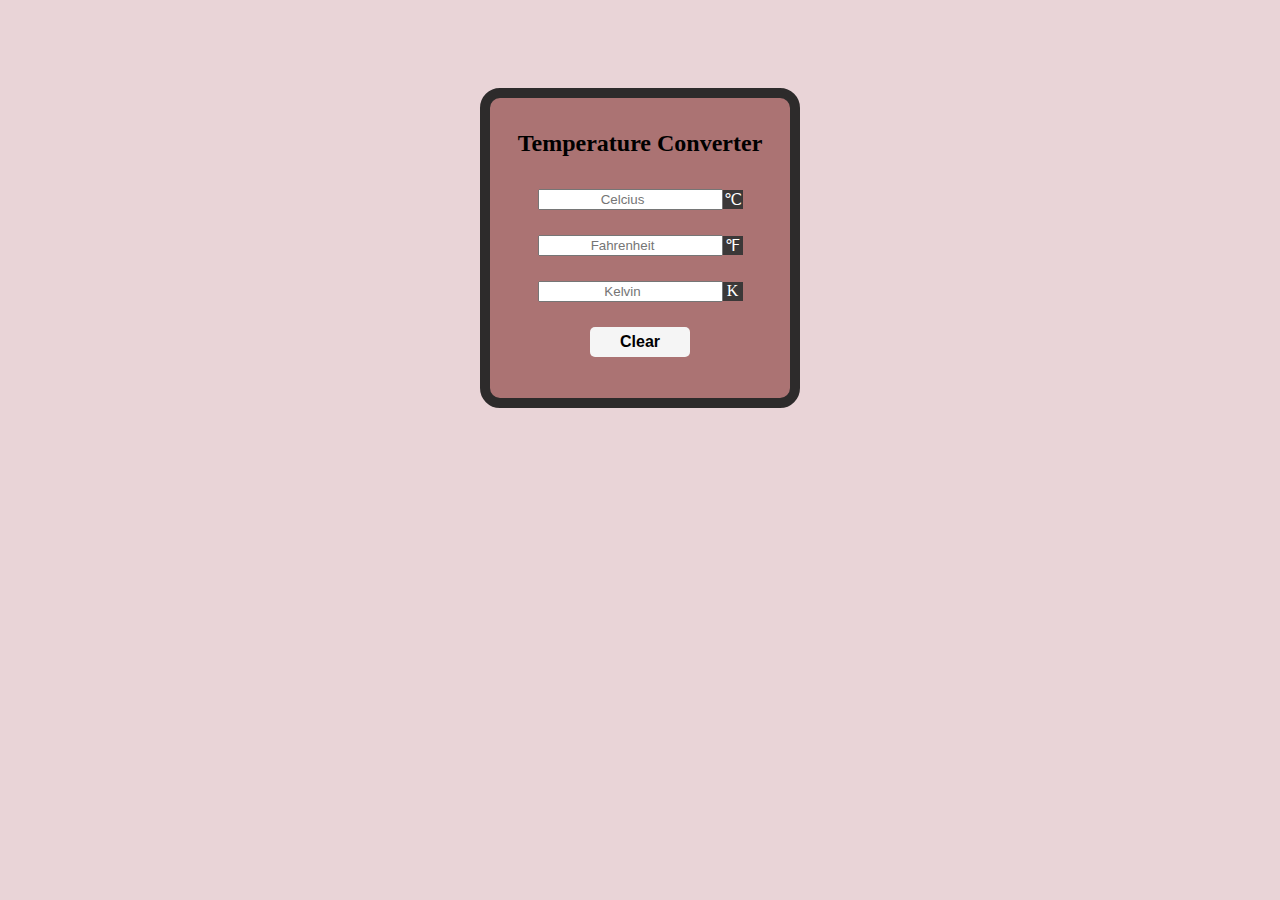
<file: Temperature Converter/index.html>
<!DOCTYPE html>
<html lang="en">
  <head>
    <meta charset="UTF-8" />
    <meta name="viewport" content="width=device-width, initial-scale=1.0" />
    <title>Document</title>
    <link rel="stylesheet" href="style.css">
  </head>
  <body>
    <div class="container">
      <h4>Temperature Converter</h4>
      <div class="inner-container">
        <div class="input" id="celcius">
          <input type="number" placeholder="Celcius" />
          <span class="box">&#8451</span>
        </div>
        <div class="input" id="fahrenheit">
          <input type="number" placeholder="Fahrenheit"/>
          <span class="box">&#8457</span>
        </div>
        <div class="input" id="kelvin">
          <input type="number" placeholder="Kelvin"/>
          <span class="box">&#8490</span>
        </div>
        <button class="button">Clear</button>
      </div>
    </div>

    <script src="script.js"></script>
  </body>
</html>
</file>
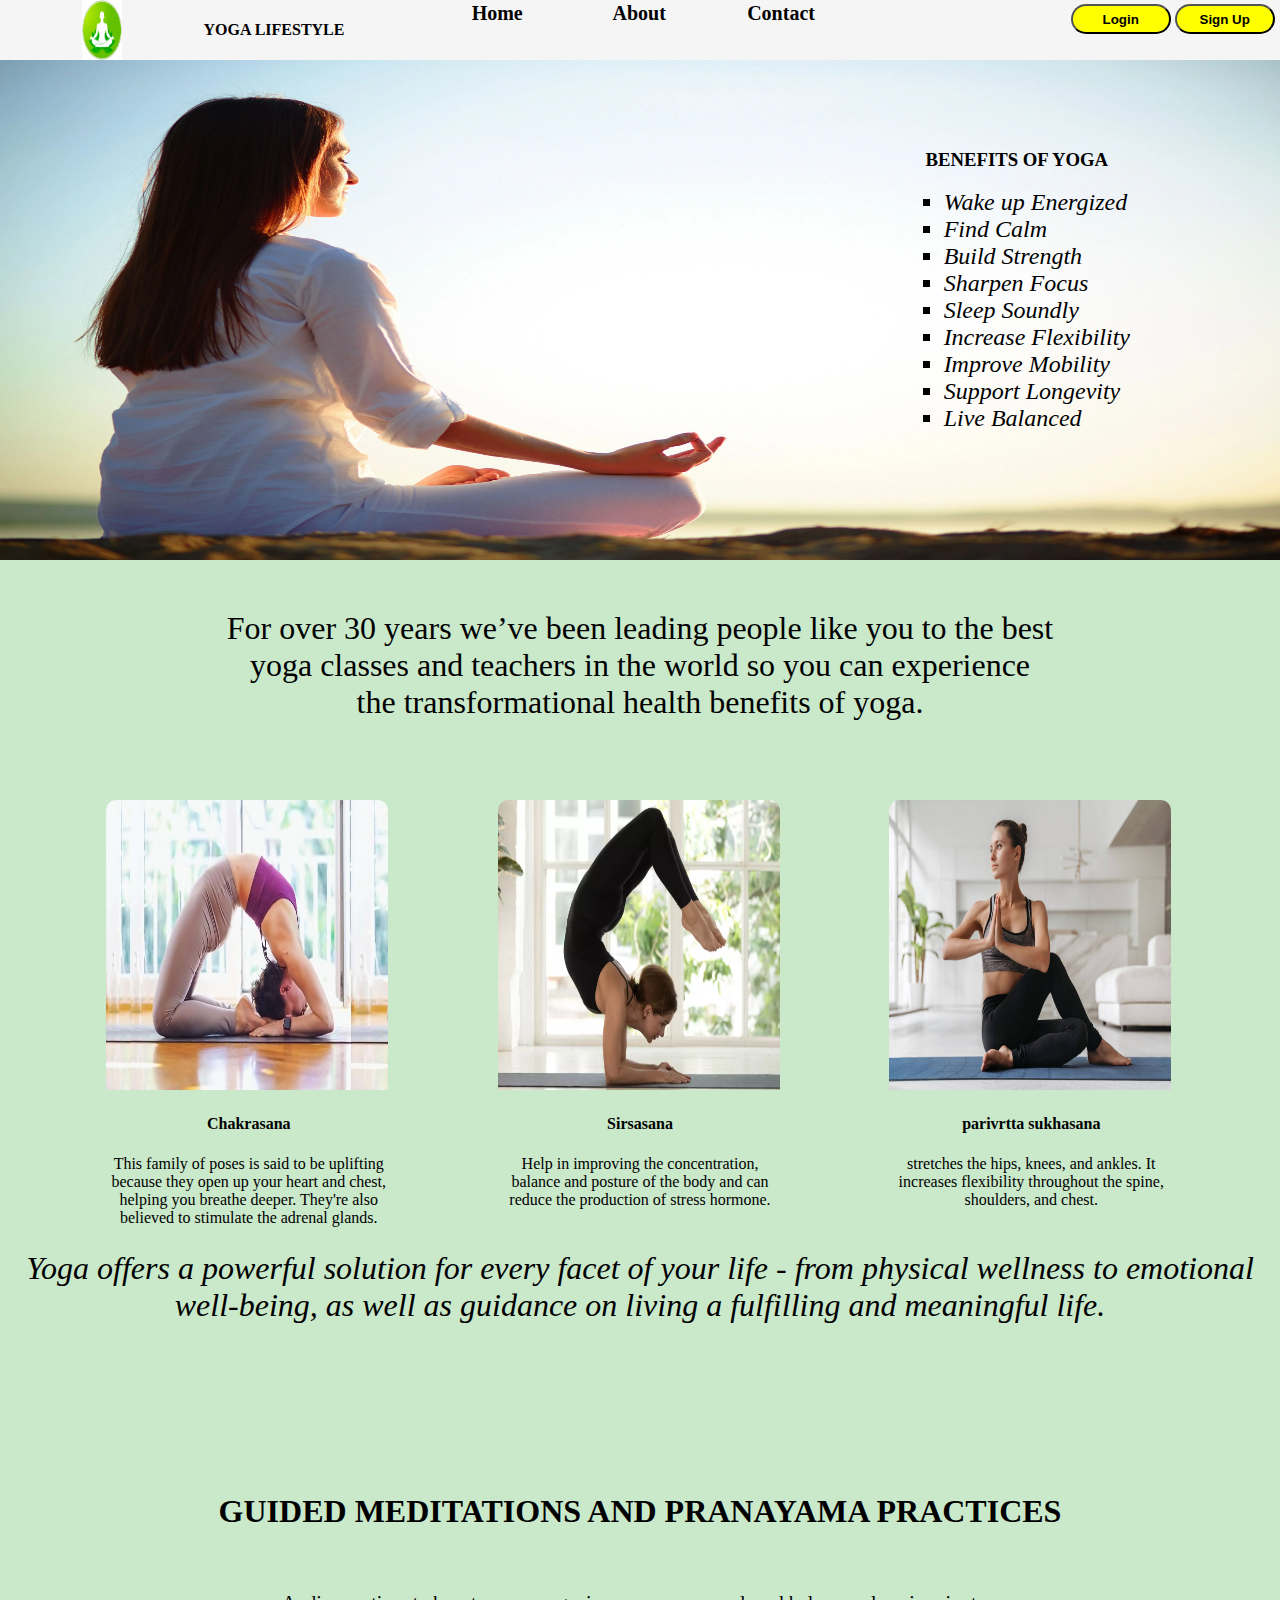
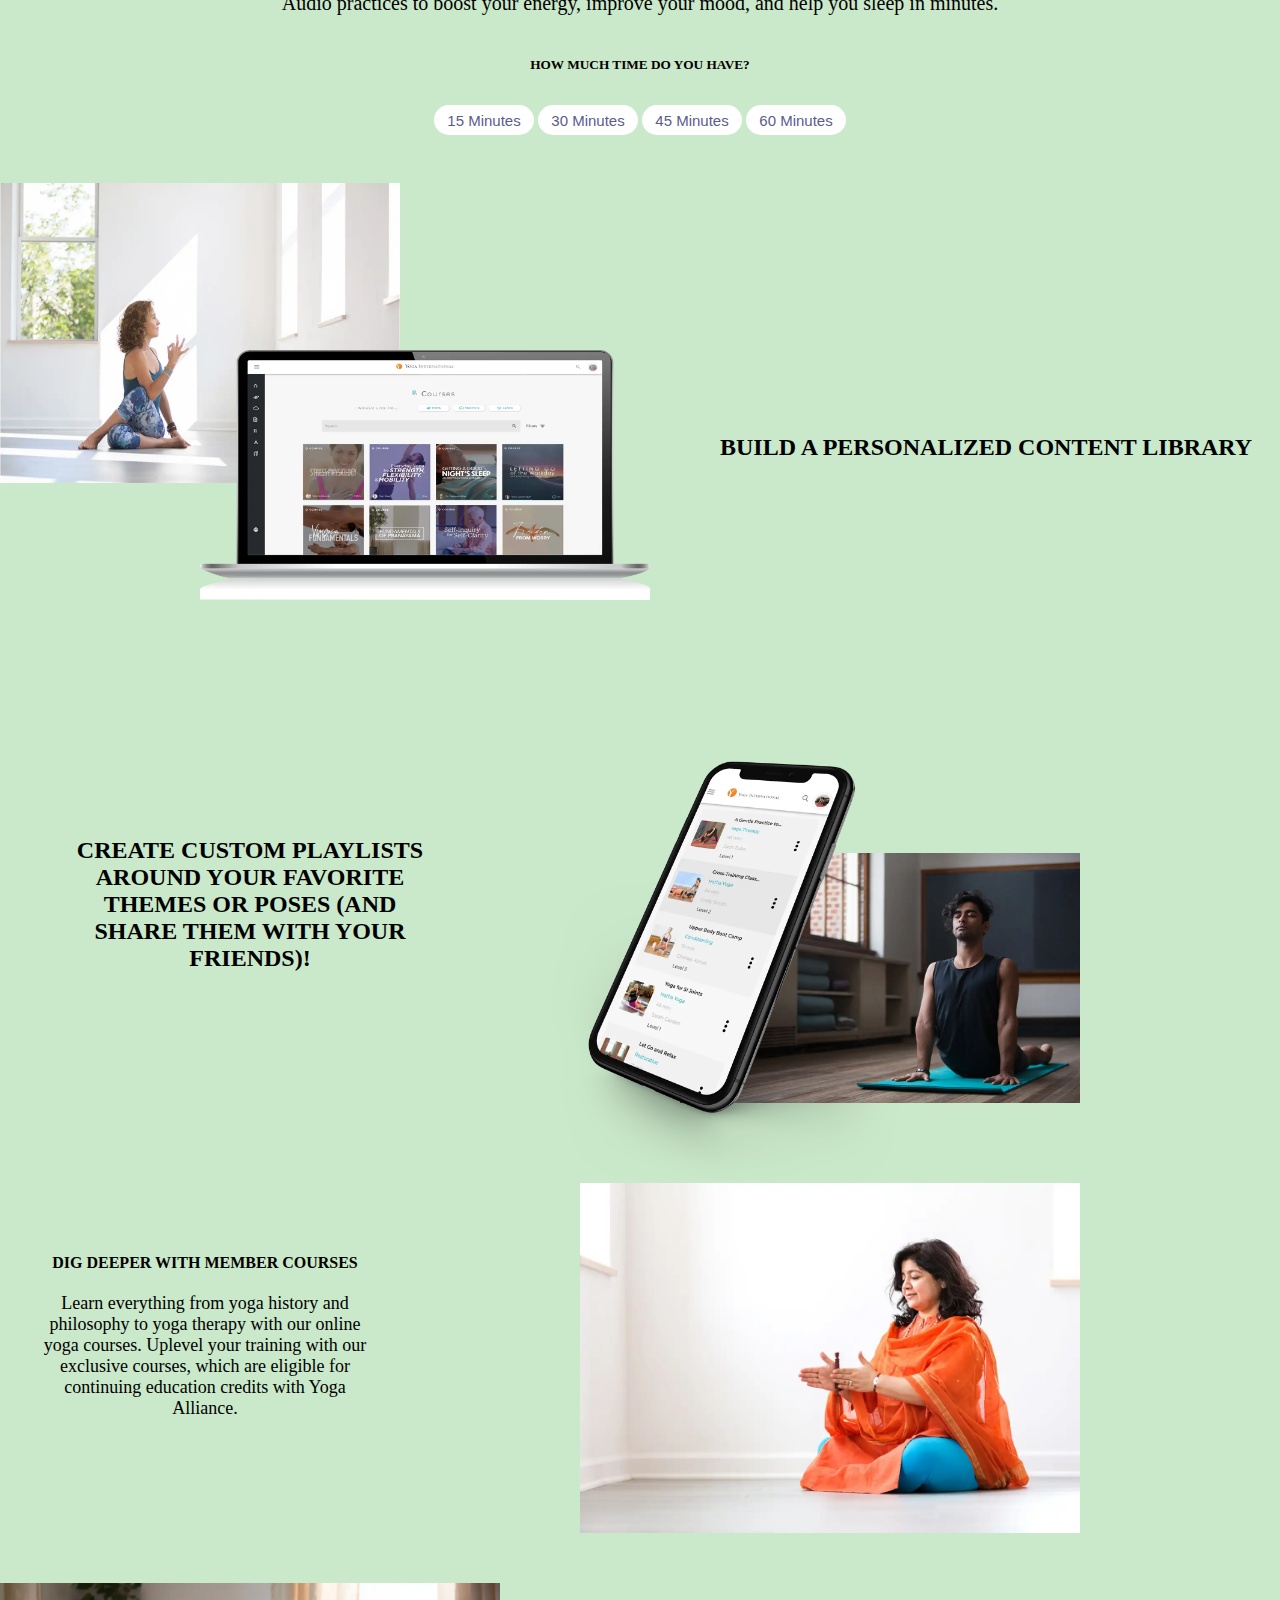
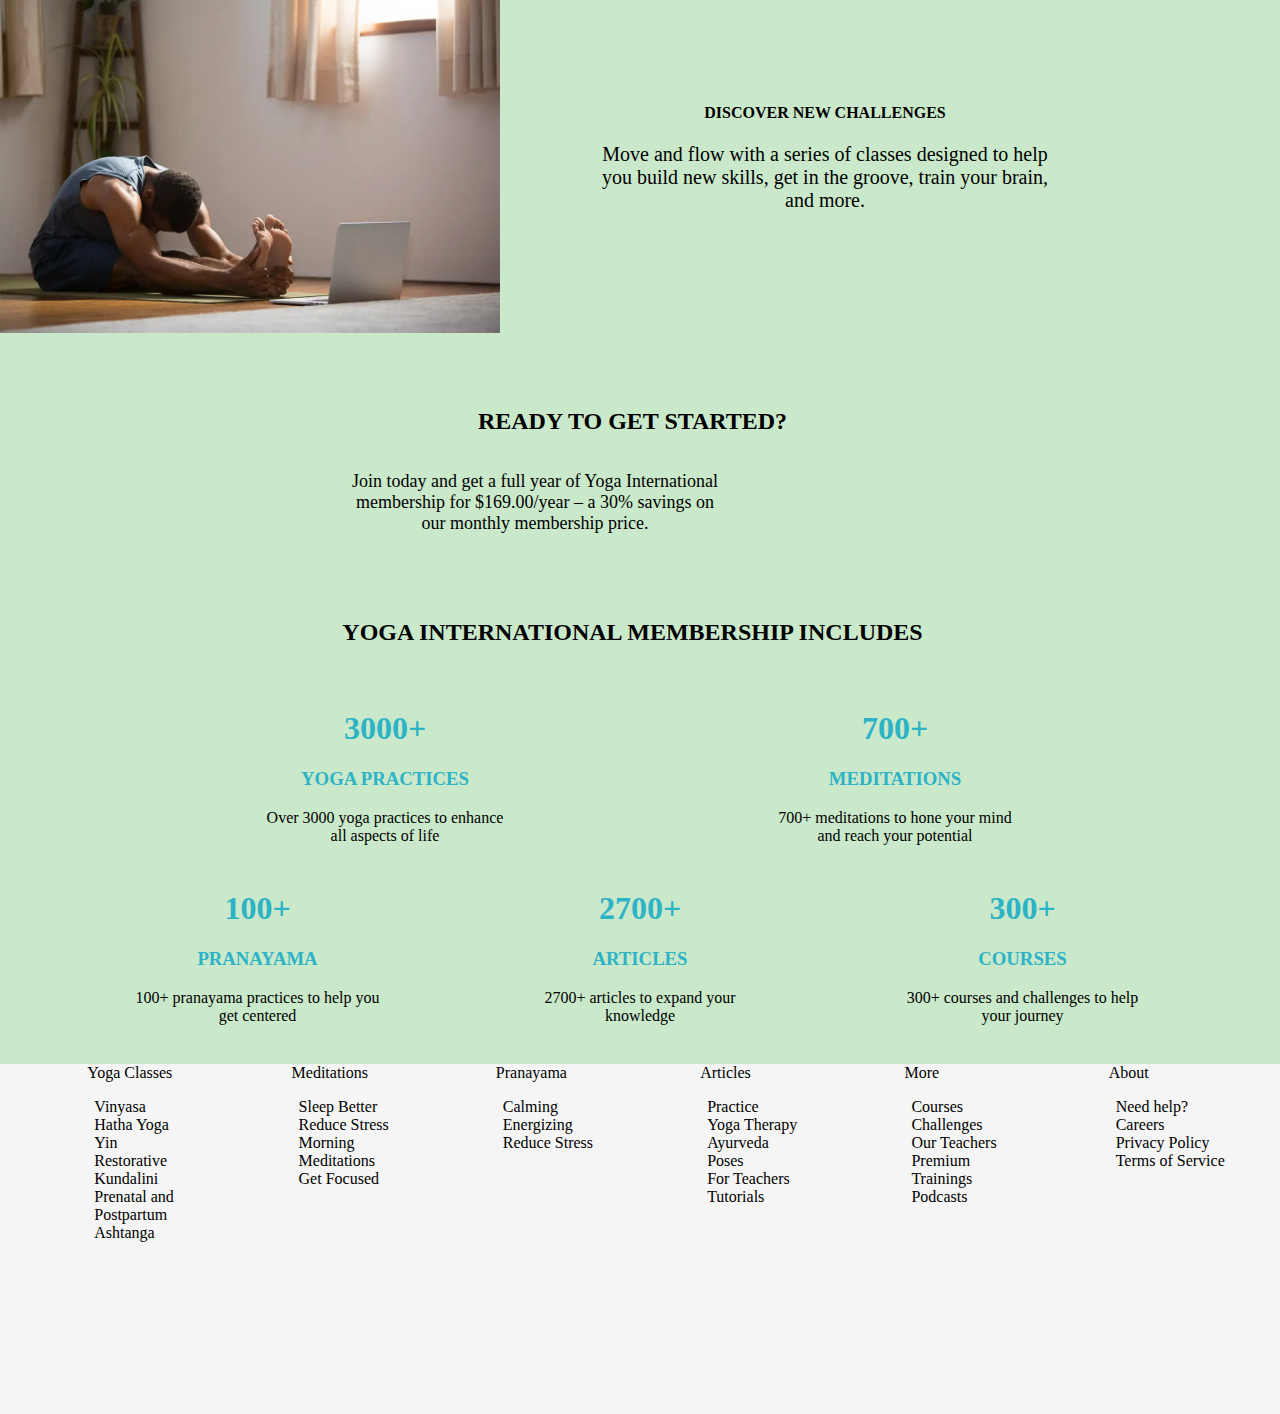
<file: Yoga Website landing page/index.html>
<!DOCTYPE html>
<html lang="en">
  <head>
    <meta charset="UTF-8" />
    <meta name="viewport" content="width=device-width, initial-scale=1.0" />
    <title>Document</title>
    <link
      href="https://cdn.jsdelivr.net/npm/bootstrap@5.3.0/dist/css/bootstrap.min.css"
      rel="stylesheet"
      integrity="sha384-9ndCyUaIbzAi2FUVXJi0CjmCapSmO7SnpJef0486qhLnuZ2cdeRhO02iuK6FUUVM"
      crossorigin="anonymous"
    />
    <script
      src="https://cdn.jsdelivr.net/npm/bootstrap@5.3.0/dist/js/bootstrap.bundle.min.js"
      integrity="sha384-geWF76RCwLtnZ8qwWowPQNguL3RmwHVBC9FhGdlKrxdiJJigb/j/68SIy3Te4Bkz"
      crossorigin="anonymous"
    ></script>
    <link rel="stylesheet" href="style.css" />
  </head>
  <body>
    <div class="navbar">
      <div class="nav_s1">
        <div class="logo">
          <img src="./assests/yoga3.jpg" alt="" />
        </div>
        <h4>YOGA LIFESTYLE</h4>
      </div>

      <div class="nav_s2">
        <ul>
          <li><a href="#">Home</a></li>
          <li><a href="#">About</a></li>
          <li><a href="#">Contact</a></li>
        </ul>
      </div>

      <div class="nav_s3">
        <button class="btn">Login</button>
        <button class="btn">Sign Up</button>
      </div>
    </div>

    <div class="box1">
      <div class="image-bg">
        <img src="./assests/yoga-bg2.webp" alt="" />
      </div>
      <div class="content-box1">
        <h3>BENEFITS OF YOGA</h3>
        <ul>
          <li>Wake up Energized</li>
          <li>Find Calm</li>
          <li>Build Strength</li>
          <li>Sharpen Focus</li>
          <li>Sleep Soundly</li>
          <li>Increase Flexibility</li>
          <li>Improve Mobility</li>
          <li>Support Longevity</li>
          <li>Live Balanced</li>
        </ul>
      </div>
    </div>

    <div class="box2">
      <p>
        For over 30 years we’ve been leading people like you to the best <br />
        yoga classes and teachers in the world so you can experience <br />
        the transformational health benefits of yoga.
      </p>
    </div>

    <div class="box3">
      <div class="card">
        <img src="./assests/pose1.jpg" alt="" />
        <div class="card-content">
          <h4>Chakrasana</h4>
          <p>
            This family of poses is said to be uplifting because they open up
            your heart and chest, helping you breathe deeper. They're also
            believed to stimulate the adrenal glands.
          </p>
        </div>
      </div>

      <div class="card">
        <img src="./assests/pose2.webp" alt="" />
        <div class="card-content">
          <h4>Sirsasana</h4>
          <p>
            Help in improving the concentration, balance and posture of the body
            and can reduce the production of stress hormone.
          </p>
        </div>
      </div>

      <div class="card">
        <img src="./assests/pose 3.jpg" alt="" />
        <div class="card-content">
          <h4>parivrtta sukhasana</h4>
          <p>
            stretches the hips, knees, and ankles. It increases flexibility
            throughout the spine, shoulders, and chest.
          </p>
        </div>
      </div>
    </div>

    <div class="box4">
      <p>
        Yoga offers a powerful solution for every facet of your life - from
        physical wellness to emotional well-being, as well as guidance on living
        a fulfilling and meaningful life.
      </p>
    </div>

    <div class="box5">
      <h4>GUIDED MEDITATIONS AND PRANAYAMA PRACTICES</h4>
      <p>
        Audio practices to boost your energy, improve your mood, and help you
        sleep in minutes.
      </p>
      <h5>HOW MUCH TIME DO YOU HAVE?</h5>
      <div class="btn-series">
        <button class="button">15 Minutes</button>
        <button class="button">30 Minutes</button>
        <button class="button">45 Minutes</button>
        <button class="button">60 Minutes</button>
      </div>
    </div>

    <div class="box6">
      <div class="content-img2">
        <img src="./assests/content2.webp" alt="" />
      </div>
      <div class="content-img1">
        <img src="./assests/content-1.webp" alt="" />
      </div>
      <div class="content-box6">
        <p>BUILD A PERSONALIZED CONTENT LIBRARY</p>
      </div>
    </div>

    <div class="box7">
      <div class="content-img4">
        <img src="./assests/content-4.webp" alt="" />
      </div>
      <div class="content-img3">
        <img src="./assests/content3.webp" alt="" />
      </div>
      <div class="content-box7">
        <p>
          CREATE CUSTOM PLAYLISTS AROUND YOUR FAVORITE THEMES OR POSES (AND
          SHARE THEM WITH YOUR FRIENDS)!
        </p>
      </div>
    </div>

    <div class="box8">
      <div class="content-img5">
        <img src="./assests/content5.webp" alt="" />
      </div>
      <div class="content-box8">
        <h4>DIG DEEPER WITH MEMBER COURSES</h4>
        <p>
          Learn everything from yoga history and philosophy to yoga therapy with
          our online yoga courses. Uplevel your training with our exclusive
          courses, which are eligible for continuing education credits with Yoga
          Alliance.
        </p>
      </div>
    </div>

    <div class="box9">
      <div class="content-img6">
        <img src="./assests/content6.webp" alt="" />
      </div>
      <div class="content-box9">
        <h4>DISCOVER NEW CHALLENGES</h4>
        <p>
          Move and flow with a series of classes designed to help you build new
          skills, get in the groove, train your brain, and more.
        </p>
      </div>
    </div>

    <div class="box10">
      <h4>READY TO GET STARTED?</h4>
      <div class="box10-para">
        <p>
          Join today and get a full year of Yoga International membership for
          $169.00/year – a 30% savings on our monthly membership price.
        </p>
      </div>
    </div>

    <div class="box11">
      <h4>YOGA INTERNATIONAL MEMBERSHIP INCLUDES</h4>
      <div class="box11-part1">
        <div class="add1">
          <h1>3000+</h1>
          <h3>YOGA PRACTICES</h3>
          <p>Over 3000 yoga practices to enhance all aspects of life</p>
        </div>

        <div class="add1">
          <h1>700+</h1>
          <h3>MEDITATIONS</h3>
          <p>700+ meditations to hone your mind and reach your potential</p>
        </div>
      </div>

      <div class="box11-part2">
        <div class="add1">
          <h1>100+</h1>
          <h3>PRANAYAMA</h3>
          <p>100+ pranayama practices to help you get centered</p>
        </div>

        <div class="add1">
          <h1>2700+</h1>
          <h3>ARTICLES</h3>
          <p>2700+ articles to expand your knowledge</p>
        </div>

        <div class="add1">
          <h1>300+</h1>
          <h3>COURSES</h3>
          <p>300+ courses and challenges to help your journey</p>
        </div>
      </div>
    </div>

    <div class="footer">
      <div class="list">
        <a href="#">Yoga Classes</a>
        <ul>
          <li>Vinyasa</li>
          <li>Hatha Yoga</li>
          <li>Yin</li>
          <li>Restorative</li>
          <li>Kundalini</li>
          <li>Prenatal and Postpartum</li>
          <li>Ashtanga</li>
        </ul>
      </div>

      <div class="list">
        <a href="#">Meditations</a>
        <ul>
          <li>Sleep Better</li>
          <li>Reduce Stress</li>
          <li>Morning Meditations</li>
          <li>Get Focused</li>
        </ul>
      </div>

      <div class="list">
        <a href="#">Pranayama</a>
        <ul>
          <li>Calming</li>
          <li>Energizing</li>
          <li>Reduce Stress</li>
        </ul>
      </div>

      <div class="list">
        <a href="#">Articles</a>
        <ul>
          <li>Practice</li>
          <li>Yoga Therapy</li>
          <li>Ayurveda</li>
          <li>Poses</li>
          <li>For Teachers</li>
          <li>Tutorials</li>
        </ul>
      </div>

      <div class="list">
        <a href="#">More</a>
        <ul>
          <li>Courses</li>
          <li>Challenges</li>
          <li>Our Teachers</li>
          <li>Premium Trainings</li>
          <li>Podcasts</li>
        </ul>
      </div>

      <div class="list">
        <a href="#">About</a>
        <ul>
          <li>Need help?</li>
          <li>Careers</li>
          <li>Privacy Policy</li>
          <li>Terms of Service</li>
        </ul>
      </div>
    </div>
  </body>
</html>
</file>
<file: Temperature Converter/style.css>
body {
    display: flex;
    justify-content: center;
    align-items: center;
    background-color: rgb(233, 212, 215);
    /* background-image: linear-gradient(to bottom right , pink , purple); */
  }
  .container {
    height: 300px;
    width: 300px;
    border: 10px solid rgb(45, 43, 43);
    border-radius: 20px;
    margin-top: 80px;
    background-color: rgb(171, 115, 115);
    
  }
  .container h4 {
    text-align: center;
    font-size: 1.5em;
    font-family: Cambria, Cochin, Georgia, Times, "Times New Roman", serif;
  }
  .inner-container{
    display: flex;
    flex-direction: column;
    justify-content: center;
    align-items: center;
  }
  .input {
    text-align: center;
    margin-bottom: 25px;
    display: flex;
    border-width: 0px;
  }
  input{
    text-align: center;
    outline: none;
  }
  .input .box{
    height: 19px;
    width: 20px;
    background-color: rgb(59, 56, 56);
    margin-top: 1px;
    color: white;
  }
  .button {
    height: 30px;
    width: 100px;
    font-size: 1em;
    font-weight: bold;
    background-color: whitesmoke;
    border-width: 0px;
    border-radius: 5px;
    /* border: 1px solid white; */
  }
  .button:hover{
    background-color: yellow;
  }
</file>
<file: Yoga Website landing page/style.css>
*{
    box-sizing: border-box;
}
body{
    margin: 0;
    background-color: rgb(202, 232, 202);
}
.navbar{
    background-color: whitesmoke;
    display: flex;
    height: 60px;
    width: 100vw;
    
    /* border: 2px solid red; */
}
.nav_s1{
    display: flex;
    justify-content: space-evenly;
    height: 100%;
    width: 33.3%;
    /* border: 2px solid blue; */
}
.nav_s1 .logo img{
    /* border: 2px solid yellow; */
    height: 100%;
    width: 40px;
    
}
.nav_s1 h3{
    margin-top: 4px;
    text-align: center;
    font-family:Georgia, 'Times New Roman', Times, serif;
}
.nav_s2{
    height: 100%;
    width: 33.3%;
    /* border: 2px solid blue; */
}
.nav_s2 ul{
    display: flex;
    height: 100%;
    width: 100%;
    margin: 0px;
    padding: 0px;
}
.nav_s2 ul li{
    list-style-type: none;
    width: 33.3%;
}
.nav_s2 ul li a{
    display: block;
    height: 100%;
    width: 100%;
    padding:2px 0px;
    text-align: center;
    text-decoration: none;
    color: black;
    font-weight: bold;
    font-size: 20px;
}
.nav_s2 ul li a:hover{
    color: blueviolet;
}
.nav_s3{
    display: flex;
    justify-content: end;
    height: 100%;
    width: 33.3%;
    /* border: 2px solid blue; */
}
.nav_s3 .btn{
    background-color: yellow;
    height: 30px;
    width: 100px;
    border-width: bold;
    margin-top: 4px;
    margin-right: 4px;
    padding: 1px;
    border-radius: 20px;
    font-weight: bold;
}
.btn:hover{
    background-color: green;
}
.box1{
    height: 500px;
    width: 100vw;
    /* border: 2px solid red; */
}
.box1 .image-bg{
    height: 500px;
    width: 100%;
}
.box1 .image-bg img{
    height: 100%;
    width: 100%;
}
.box1 .content-box1{
    position: absolute;
    top: 80px;
    right: 100px;
    padding: 50px;
    
    /* height:215px;
    width: 300px;
    border: 2px solid red; */
}
.box1 .content-box1 h3{
    text-align: center;
}
.box1 .content-box1 ul li{
    font-style: italic;
    font-size: 1.5em;
    list-style-type:square;
}
.box2{
    height: 200px;
    width: 100vw;
    margin-top: 40px;
    /* border: 2px solid red; */
}
.box2 p{
    text-align: center;
    font-size: 2em;
    padding: 10px 20px 10px 20px;
}
.box3{
    display: flex;
    justify-content: space-evenly;
    height: 400px;
    width: 100vw;
}
.card{
    height: 400px;
    width: 285px;
    /* border:2px solid white; */
    border-radius: 20px;
    border-width: 2px;
}
.card img{
    height: 290px;
    width: 282px;
    border-top-left-radius: 10px;
    border-top-right-radius: 10px;
    
}
.card-content {
    text-align: center;
}
/* .card-content h4{
    border-bottom: 2px solid black;
} */
.box4{
    height: 200px;
    width: 100vw;
    margin-top: 40px;
    /* border: 2px solid red; */
}
.box4 p{
    text-align: center;
    font-size: 2em;
    font-style: italic;
    padding: 10px 20px 10px 20px;
}
.box5{
    height: 300px;
    width: 100vw;
    margin-top: 40px;
    /* border: 2px solid red; */
}
.box5 h4{
    text-align: center;
    font-size: 2em;
    padding: 10px 20px 10px 20px;
}
.box5 p{
    text-align: center;
    font-size: 20px;
    padding: 10px 20px 10px 20px;
}
.box5 h5{
    text-align: center;
    /* font-size: 2em; */
    padding: 10px 20px 10px 20px;
}
.btn-series{
    /* display: flex; */
    text-align:  center;
}
.button{
    text-align: center;
    height: 30px;
    width: 100px;
    border-radius: 20px;
    padding:2px ;
    font-size: 15px;
    color: rgb(91, 91, 143);
    border-color:  rgb(104, 104, 196);
    background-color:white;
    border-width: 0px;
}
.button:hover{
    background-color: #978ef5;
}
.box6{
    height: 500px;
    width: 100vw;
    /* border: 2px solid red; */
}
.content-img2 img{
    height: 300px;
    width: 400px;
}
.content-img1{
    position: absolute;
    top: 1950px;
    left: 200px;
    
}
.content-box6{
    position: absolute;
    top: 2000px;
    left: 700px;
}
.content-img1 img{
    height: 250px;
    width: 450px;
}
.content-box6 p{
    text-align: center;
    font-size: 1.5em;
    font-weight: bold;
    padding: 10px 20px 10px 20px;
}
.box7{
    position: relative;
    height: 500px;
    width: 100vw;
    /* border: 2px solid red; */
}
.content-img4 img{
    height: 250px;
    width: 400px;
    margin-left: 680px;
    margin-top: 170px;
}
.content-img3 img{
    height: 450px;
    width: 350px;
}
.content-img3{
    
    position: absolute;
    top:60px;
    left: 550px;
}
.content-box7{
    height: 200px;
    width: 400px;
    /* border: 2px solid red; */
    text-align: center;
    position: absolute;
    top: 120px;
    left:50px;
    
}
.content-box7 p{
    text-align: center;
    font-size: 1.5em;
    font-weight: bold;
    padding: 10px 20px 10px 20px;
}
.box8{
    position: relative;
    height: 400px;
    width: 100vw;
    /* border: 2px solid red; */
}
.content-img5 img{
    height: 350px;
    width: 500px;
    margin-left: 580px;
}
.content-box8{
    position: absolute;
    top: 50px;
    left: 30px;
    height: 250px;
    width: 350px;
    /* border: 2px solid red; */
}
.content-box8 h4{
    text-align: center;
}
.content-box8 p{
    text-align: center;
    font-size: 18px;
    font-weight: lighter;
}
.box9{
    position: relative;
    height: 380px;
    width: 100vw;
    /* border: 2px solid red; */
}
.content-img6 img{
    height: 350px;
    width: 500px;
}
.content-box9{
    position: absolute;
    top: 100px;
    left: 600px;
    height: 150px;
    width: 450px;
    /* border: 2px solid red; */
}
.content-box9 h4{
    text-align: center;
}
.content-box9 p{
    text-align: center;
    font-size: 20px;
    font-weight: lighter;
}
.box10{
    position: relative;
    height: 180px;
    width: 100vw;
    margin-top: 40px;
    /* border: 2px solid red; */
}
.box10 h4{
    text-align: center;
    font-size: 1.5em;
    padding: 5px 20px 10px 5px;
}
.box10-para{
    position: absolute;
    left: 340px;
    top: 40px;
    /* bottom: 0px; */
    height: 100px;
    width: 400px;
    /* border: 2px solid red; */
}
.box10 p{
    text-align: center;
    font-size: 18px;
    font-weight: lighter;
    padding: 10px 20px 10px 10px;
}
.box11{
    position: relative;
    height: 450px;
    width: 100vw;
    /* border: 2px solid red; */
}
.box11 h4{
    text-align: center;
    font-size: 1.5em;
    padding: 5px 20px 10px 5px;
}
.box11-part1{
    display: flex;
    justify-content: space-evenly;
    text-align: center;
}
.box11-part1 h1 {
    color: #2cb3c6;
}
.box11-part1 h3 {
    color: #2cb3c6;
}
.box11-part1 p {
    font-weight: lighter;
}
.box11 .add1{
    height: 150px;
    width: 250px;
    /* border: 2px solid red; */
}
.box11 .add2{
    height: 150px;
    width: 250px;
    /* border: 2px solid red; */
}
/* ============================= */
.box11-part2{
    margin-top: 30px;
    display: flex;
    justify-content: space-evenly;
    text-align: center;
}
.box11-part2 h1 {
    color: #2cb3c6;
}
.box11-part2 h3 {
    color: #2cb3c6;
}
.box11-part2 p {
    font-weight: lighter;
}
.box11 .add1{
    height: 150px;
    width: 250px;
    /* border: 2px solid red; */
}
.box11 .add2{
    height: 150px;
    width: 250px;
    /* border: 2px solid red; */
}
.footer{
    background-color: whitesmoke;
    display: flex;
    justify-content: space-evenly;
    height: 350px;
    width: 100vw;
    /* border: 2px solid red; */
}
.list{
    height: 300px;
    width: 150px;
    /* border: 2px solid red; */
}
.list a{
    color: black;
    padding-left: 33px;
    text-decoration: none;
}
.list ul li{
    text-align: start;
    list-style-type: none;
    color: black;
    font-weight: lighter;
}
</file>
